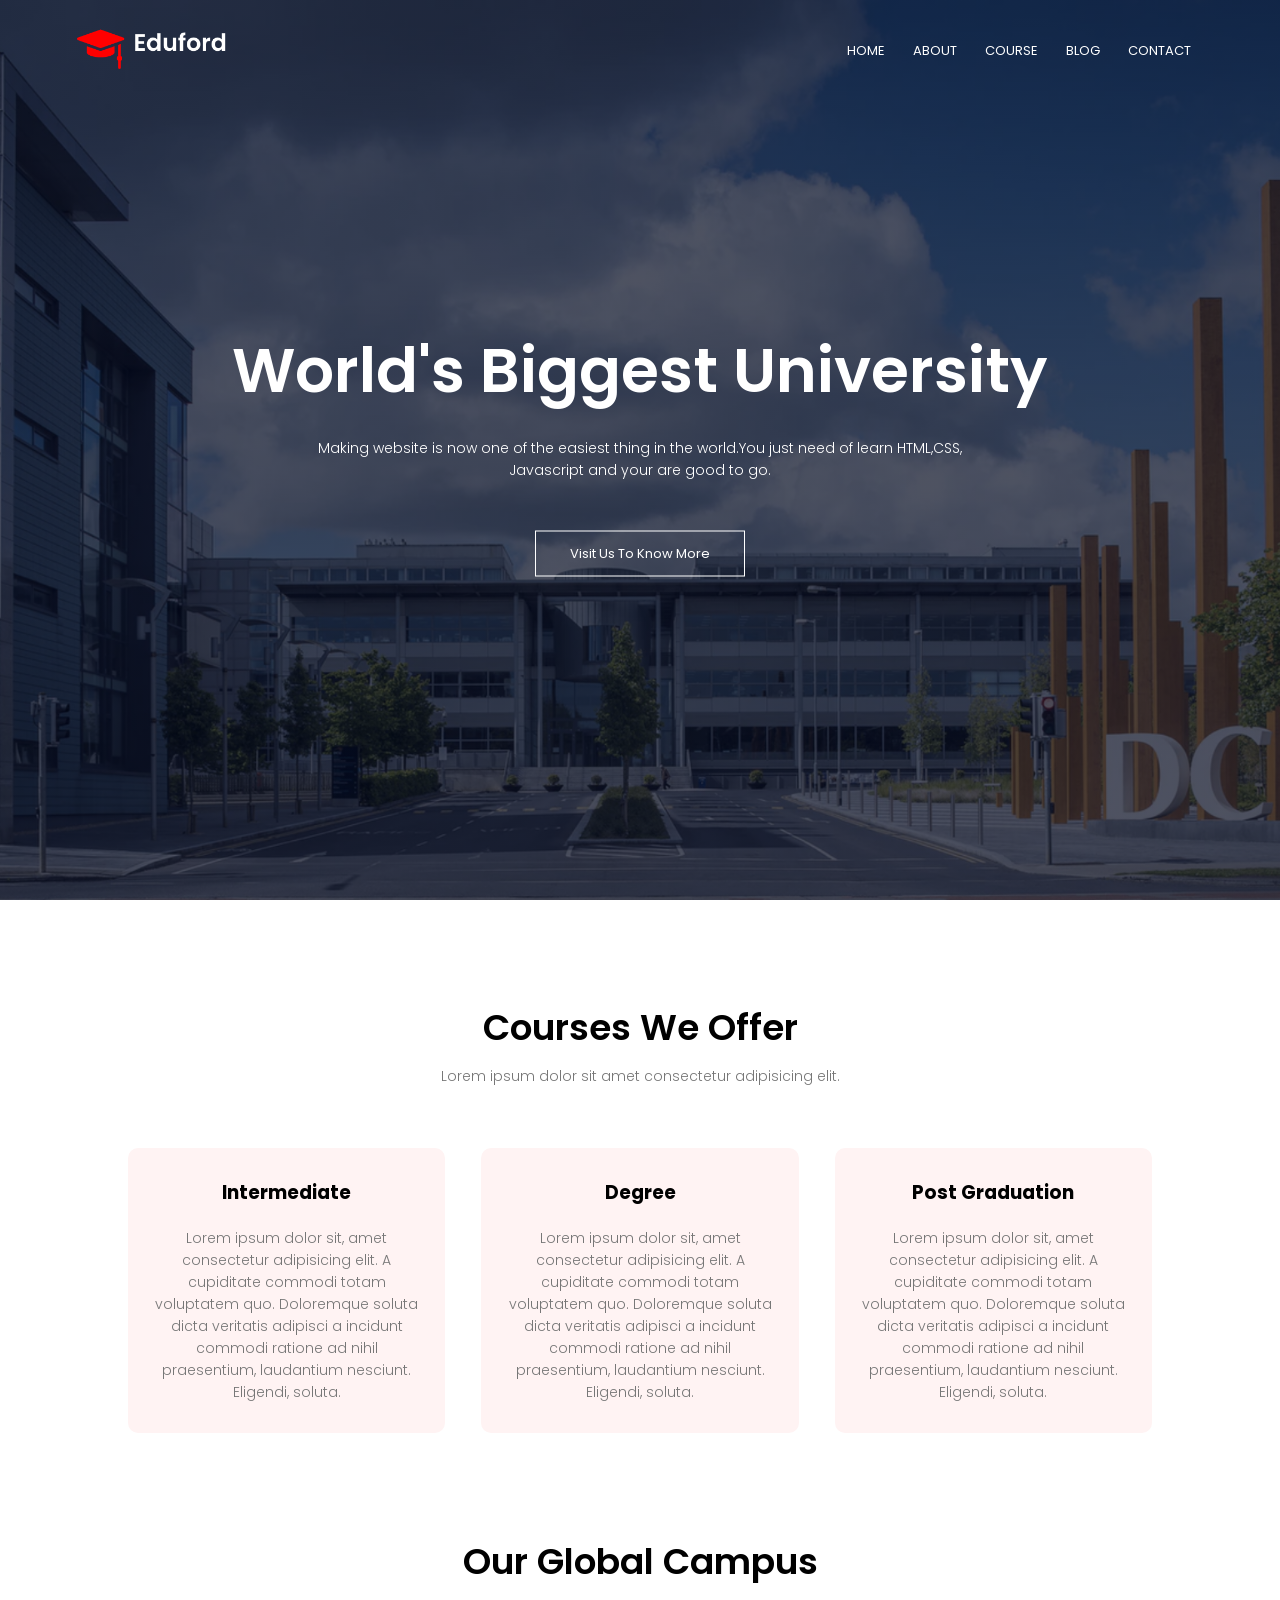
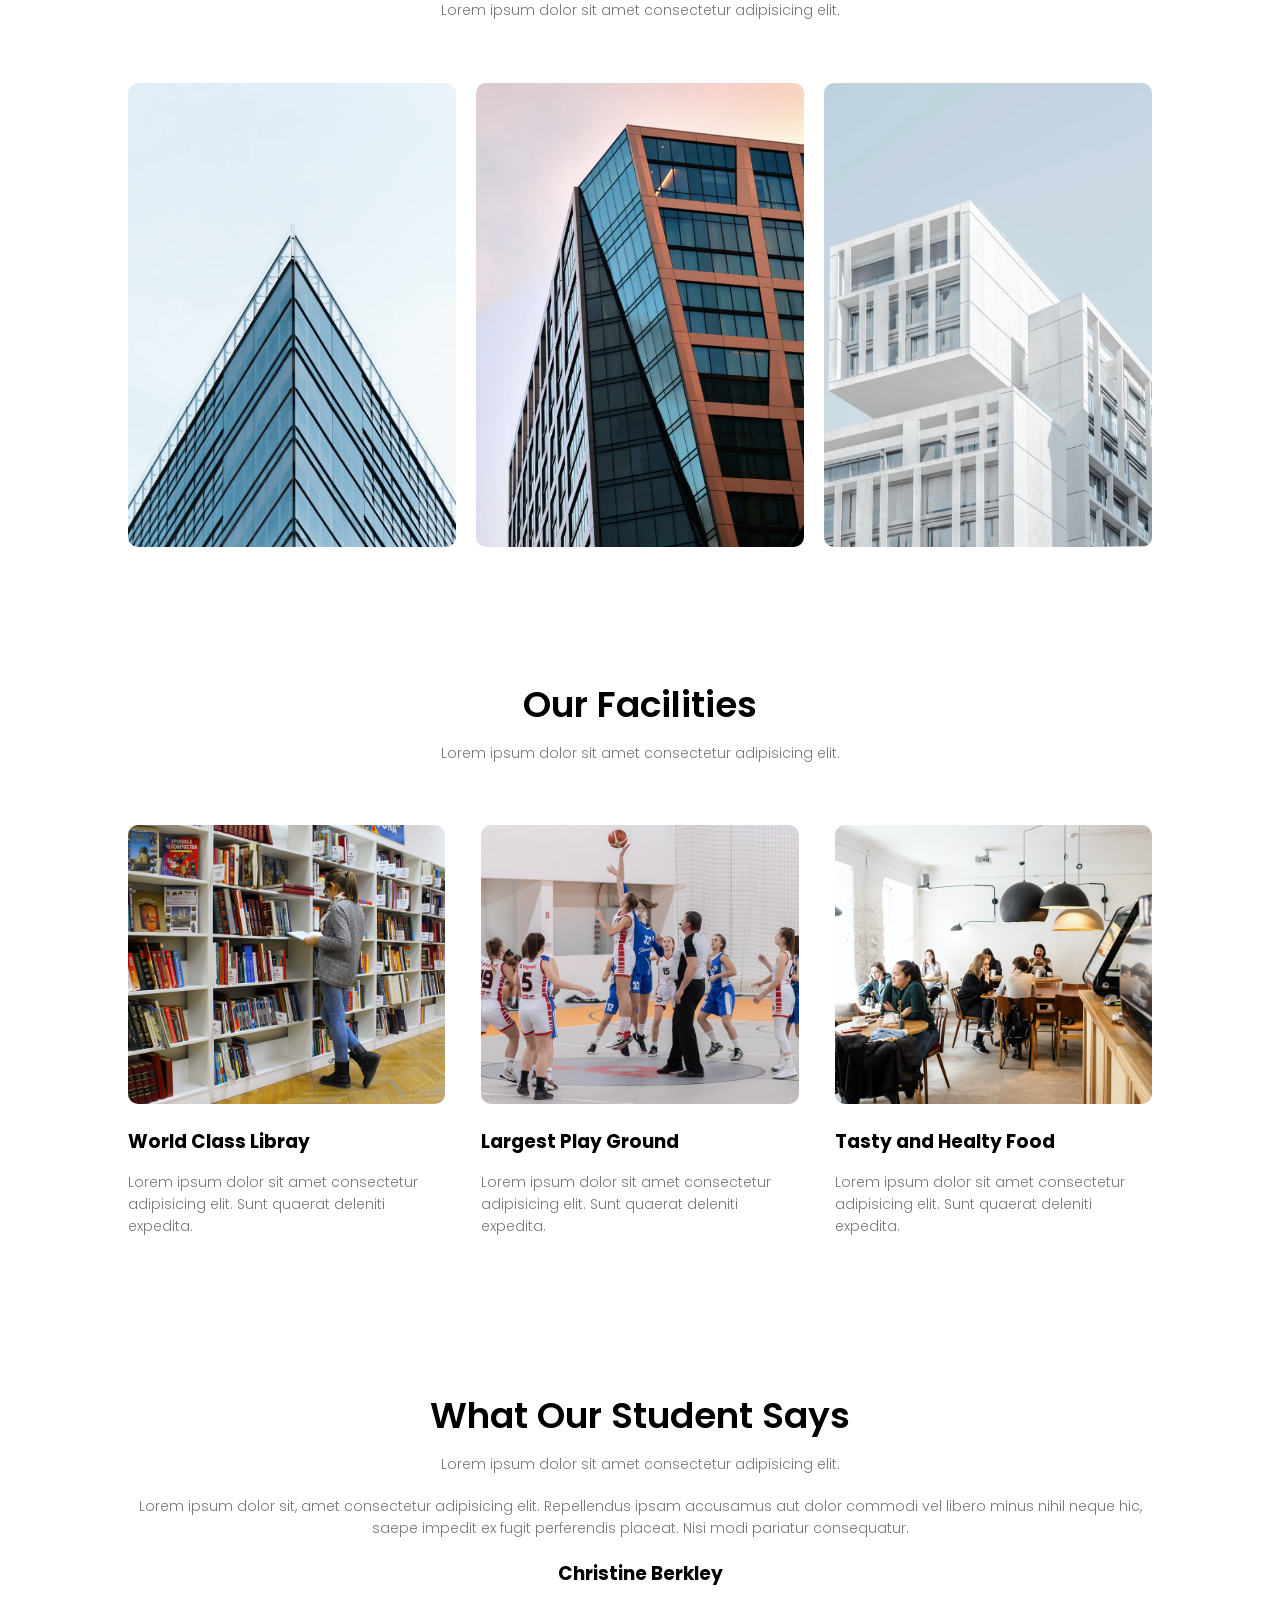
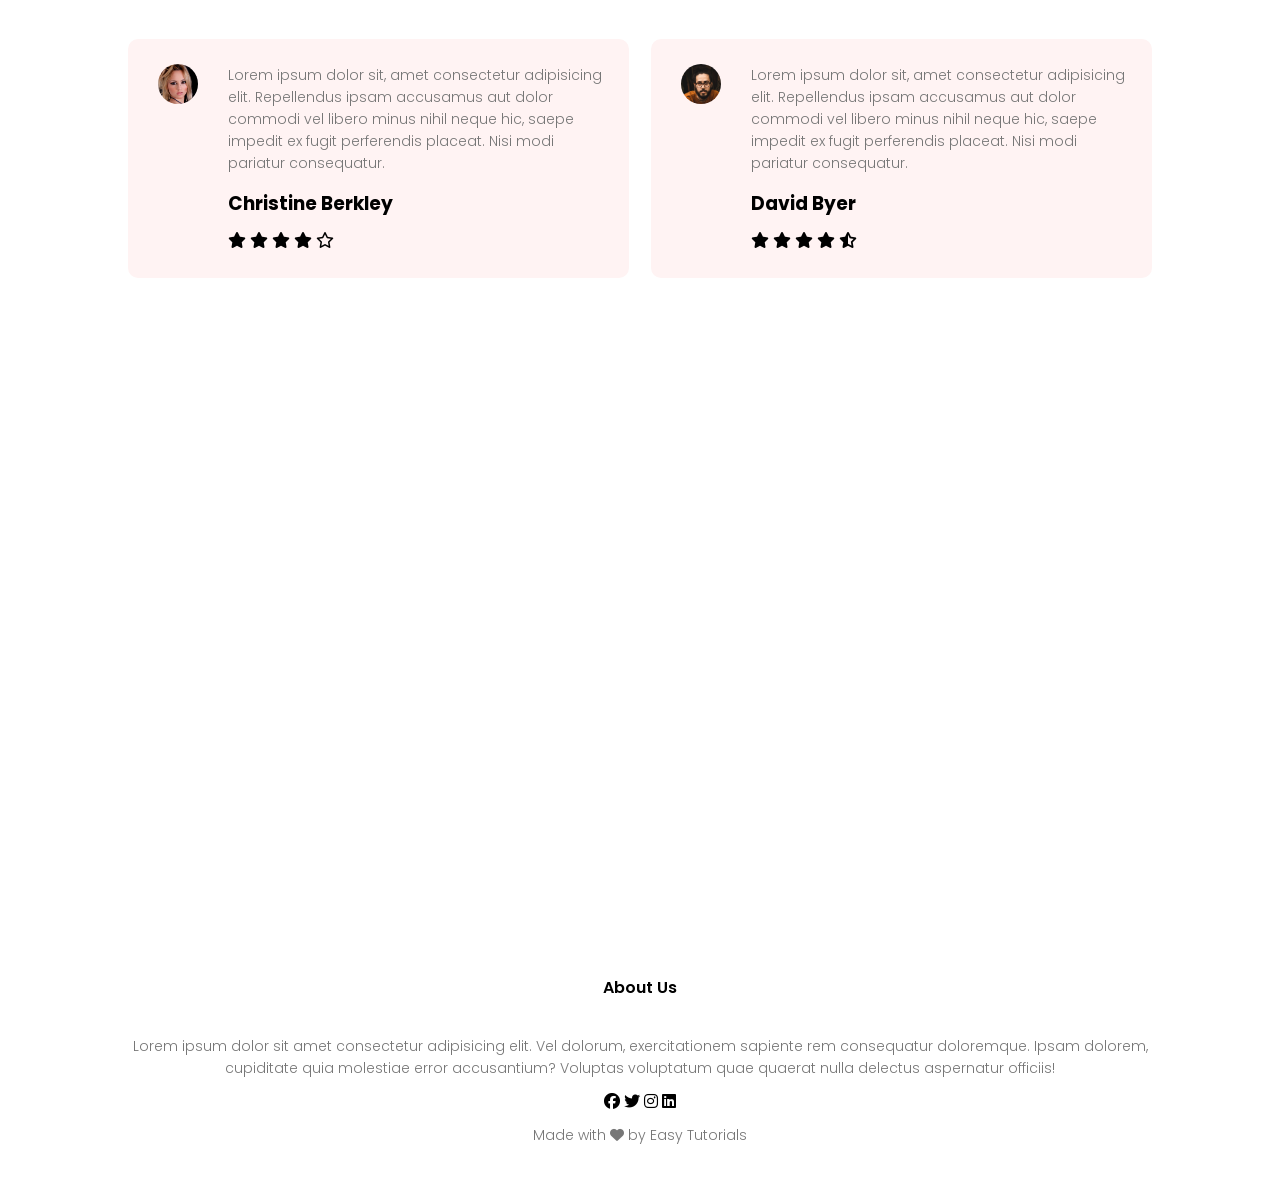
<file: index.html>
<!DOCTYPE html>
<html lang="en">
<head>
    <meta charset="UTF-8">
    <meta name="viewport" content="width=device-width, initial-scale=1.0">
    <title>University Website Designing</title>
    <link rel="stylesheet" href="style.css">
    <link rel="preconnect" href="https://fonts.googleapis.com">
<link rel="preconnect" href="https://fonts.gstatic.com" crossorigin>
<link href="https://fonts.googleapis.com/css2?family=Poppins:ital,wght@0,100;0,200;0,300;0,400;0,500;0,600;0,700&display=swap" rel="stylesheet">
<link rel="stylesheet" href="https://cdnjs.cloudflare.com/ajax/libs/font-awesome/6.5.0/css/all.min.css">
</head>
<body>
    <section class="header">
        <nav>
            <a href="index.html"><img src="images/logo.png"></a>
            <div class="nav-links" id="navLinks">
                <i class="fa fa-times" onclick="hideMenu()"></i>
                <ul>
                    <li><a href="">HOME</a></li>
                    <li><a href="">ABOUT</a></li>
                    <li><a href="">COURSE</a></li>
                    <li><a href="">BLOG</a></li>
                    <li><a href="">CONTACT</a></li>
                </ul>
            </div>
            <i class="fa fa-bars" onclick="showMenu()"></i>
        </nav>
    <div class="text-box">
    <h1>World's Biggest University</h1>
    <p>Making website is now one of the easiest thing in the world.You just need of learn HTML,CSS,<br>Javascript and your are good to go.</p>
    <a href="" class="hero-btn">Visit Us To Know More</a>
    </div>

    </section>

    <!-- course --> 

    <section class="course">
        <h1>Courses We Offer</h1>
        <p>Lorem ipsum dolor sit amet consectetur adipisicing elit.</p>

        <div class="row">
            <div class="course-col">
                <h3>Intermediate</h3>
                <p>Lorem ipsum dolor sit, amet consectetur adipisicing elit. A cupiditate commodi totam voluptatem quo. Doloremque soluta dicta veritatis adipisci a incidunt commodi ratione ad nihil praesentium, laudantium nesciunt. Eligendi, soluta.</p>
            </div>
            <div class="course-col">
                <h3>Degree</h3>
                <p>Lorem ipsum dolor sit, amet consectetur adipisicing elit. A cupiditate commodi totam voluptatem quo. Doloremque soluta dicta veritatis adipisci a incidunt commodi ratione ad nihil praesentium, laudantium nesciunt. Eligendi, soluta.</p>
        </div>

        <div class="course-col">
                <h3>Post Graduation</h3>
                <p>Lorem ipsum dolor sit, amet consectetur adipisicing elit. A cupiditate commodi totam voluptatem quo. Doloremque soluta dicta veritatis adipisci a incidunt commodi ratione ad nihil praesentium, laudantium nesciunt. Eligendi, soluta.</p>
        
    </section>
    <!-- campus -->
    <section class="campus">
        <h1>Our Global Campus</h1> 
        <p>Lorem ipsum dolor sit amet consectetur adipisicing elit.</p>
        <div class="row">
            <div class="campus-col">
                <img src="images/london.png" >
                <div class="layer">
                    <h3>LONDON</h3>
                </div>
            </div>
            <div class="campus-col">
                <img src="images/newyork.png" >
                <div class="layer">
                    <h3>NEW YORK</h3>
                </div>
        </div>
         <div class="campus-col">
                <img src="images/washington.png" >
                <div class="layer">
                    <h3>WASHINGTON</h3>
                </div>

    </section>

    <!--Facilities  -->
    <section class="facilities">
        <h1>Our Facilities</h1>
        <p>Lorem ipsum dolor sit amet consectetur adipisicing elit.</p>

        <div class="row">
            <div class="factilities-col">
                <img src="images/library.png">
                <h3>World Class Libray</h3>
                <p>Lorem ipsum dolor sit amet consectetur adipisicing elit. Sunt quaerat deleniti expedita.</p>
            </div>
            <div class="factilities-col">
                <img src="images/basketball.png">
                <h3>Largest Play Ground</h3>
                <p>Lorem ipsum dolor sit amet consectetur adipisicing elit. Sunt quaerat deleniti expedita.</p>
            </div>
            <div class="factilities-col">
                <img src="images/cafeteria.png">
                <h3>Tasty and Healty Food</h3>
                <p>Lorem ipsum dolor sit amet consectetur adipisicing elit. Sunt quaerat deleniti expedita.</p>
            </div>
        </div>

    </section>

    <!-- testimonials -->
     <section class="testimonials">
        <h1>What Our Student Says</h1>
        <p>Lorem ipsum dolor sit amet consectetur adipisicing elit.</p>
        <div>
            <p>Lorem ipsum dolor sit, amet consectetur adipisicing elit. Repellendus ipsam accusamus aut dolor commodi vel libero minus nihil neque hic, saepe impedit ex fugit perferendis placeat. Nisi modi pariatur consequatur.</p>
            <h3>Christine Berkley</h3>
        </div>
        <div class="row">
            <div class="testimonials-col">
                <img src="images/user1.jpg">
                 <div>
                    <p>Lorem ipsum dolor sit, amet consectetur adipisicing elit. Repellendus ipsam accusamus aut dolor commodi vel libero minus nihil neque hic, saepe impedit ex fugit perferendis placeat. Nisi modi pariatur consequatur.</p>
                    <h3>Christine Berkley</h3>
                    <i class="fa fa-star"></i>
                    <i class="fa fa-star"></i>
                    <i class="fa fa-star"></i>
                    <i class="fa fa-star"></i>
                    <i class="fa-regular fa-star"></i>
                </div>
            </div>
            <div class="testimonials-col">
                <img src="images/user2.jpg">
                 <div>
                    <p>Lorem ipsum dolor sit, amet consectetur adipisicing elit. Repellendus ipsam accusamus aut dolor commodi vel libero minus nihil neque hic, saepe impedit ex fugit perferendis placeat. Nisi modi pariatur consequatur.</p>
                    <h3>David Byer</h3>
                    <i class="fa fa-star"></i>
                    <i class="fa fa-star"></i>
                    <i class="fa fa-star"></i>
                    <i class="fa fa-star"></i>
                   <i class="fa-solid fa-star-half-stroke"></i>

                </div>
            </div>
        </div>
     </section>

     <!-- Call To Action -->
      <section class="cta">
        <h1>Enroll For Our Various Online Courses<br> Anywhere From The World</h1>
        <a href="" class="hero-btn">CONTACT US</a>
      </section>

      <!-- Footer -->
       <section class="footer">
        <h4>About Us</h4>
        <p>Lorem ipsum dolor sit amet consectetur adipisicing elit. Vel dolorum, exercitationem sapiente rem consequatur doloremque. Ipsam dolorem,<br> cupiditate quia molestiae error accusantium? Voluptas voluptatum quae quaerat nulla delectus aspernatur officiis!</p>
        <div class="icons">
             <i class="fa-brands fa-facebook"></i>
             <i class="fa-brands fa-twitter"></i>
             <i class="fa-brands fa-instagram"></i>
             <i class="fa-brands fa-linkedin"></i>
             
        </div>
        <p>Made with <i class="fa-solid fa-heart"></i> by Easy Tutorials

        </p>
       </section>
<!-- javascript for toggle menu -->
    <script>
        var navLinks=document.getElementById("navLinks");

        function showMenu(){
             navLinks.style.right="0";

        }
        function hideMenu(){
            navLinks.style.right="-200px";
         }
    </script>
    
</body>
</html>
</file>
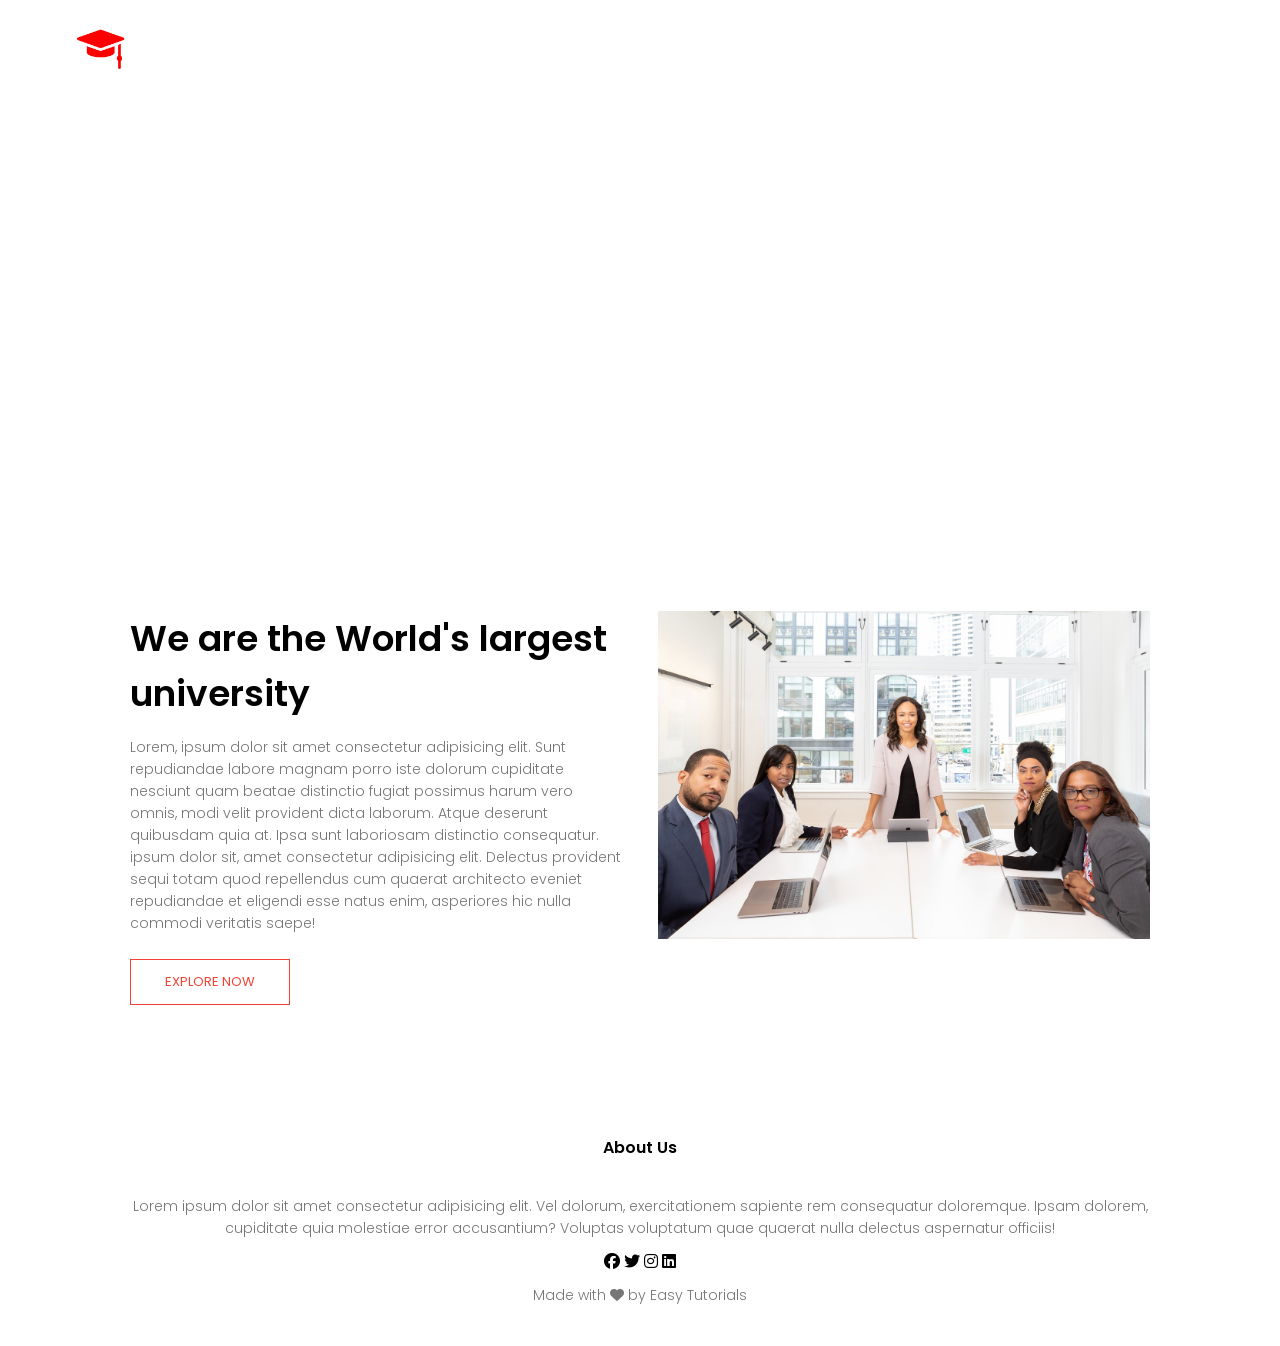
<file: about.html>
<!DOCTYPE html>
<html lang="en">
<head>
    <meta charset="UTF-8">
    <meta name="viewport" content="width=device-width, initial-scale=1.0">
    <title>University Website Designing</title>
    <link rel="stylesheet" href="style.css">
    <link rel="preconnect" href="https://fonts.googleapis.com">
<link rel="preconnect" href="https://fonts.gstatic.com" crossorigin>
<link href="https://fonts.googleapis.com/css2?family=Poppins:ital,wght@0,100;0,200;0,300;0,400;0,500;0,600;0,700&display=swap" rel="stylesheet">
<link rel="stylesheet" href="https://cdnjs.cloudflare.com/ajax/libs/font-awesome/6.5.0/css/all.min.css">
</head>
<body>
    <section class="sub-header">
        <nav>
            <a href="index.html"><img src="images/logo.png"></a>
            <div class="nav-links" id="navLinks">
                <i class="fa fa-times" onclick="hideMenu()"></i>
                <ul>
                    <li><a href="index.html">HOME</a></li>
                    <li><a href="about.html">ABOUT</a></li>
                    <li><a href="course.html">COURSE</a></li>
                    <li><a href="blog.html">BLOG</a></li>
                    <li><a href="contact.html">CONTACT</a></li>
                </ul>
            </div>
            <i class="fa fa-bars" onclick="showMenu()"></i>
        </nav>
        <h1>About Us</h1>
</section>
<!-- about us content -->
<section class="about-us">
    <div class="row">
    <div class="about-col">
        <h1>We are the World's largest university</h1>
        <p>Lorem, ipsum dolor sit amet consectetur adipisicing elit. Sunt repudiandae labore magnam porro iste dolorum cupiditate nesciunt quam beatae distinctio fugiat possimus harum vero omnis, modi velit provident dicta laborum. Atque deserunt quibusdam quia at. Ipsa sunt laboriosam distinctio consequatur. ipsum dolor sit, amet consectetur adipisicing elit. Delectus provident sequi totam quod repellendus cum quaerat architecto eveniet repudiandae et eligendi esse natus enim, asperiores hic nulla commodi veritatis saepe!
        </p>
         <a href="" class="hero-btn red-btn">EXPLORE NOW</a>
    </div>
    <div class="about-col">
        <img src="images/about.jpg">

    </div>
    </div>
</section>


      <!-- Footer -->
       <section class="footer">
        <h4>About Us</h4>
        <p>Lorem ipsum dolor sit amet consectetur adipisicing elit. Vel dolorum, exercitationem sapiente rem consequatur doloremque. Ipsam dolorem,<br> cupiditate quia molestiae error accusantium? Voluptas voluptatum quae quaerat nulla delectus aspernatur officiis!</p>
        <div class="icons">
             <i class="fa-brands fa-facebook"></i>
             <i class="fa-brands fa-twitter"></i>
             <i class="fa-brands fa-instagram"></i>
             <i class="fa-brands fa-linkedin"></i>
             
        </div>
        <p>Made with <i class="fa-solid fa-heart"></i> by Easy Tutorials

        </p>
       </section>
<!-- javascript for toggle menu -->
     <script> 
        var navLinks=document.getElementById("navLinks");

        function showMenu(){
             navLinks.style.right="0";

        }
        function hideMenu(){
            navLinks.style.right="-200px";
         }
    </script>
    
</body>
</html>
</file>
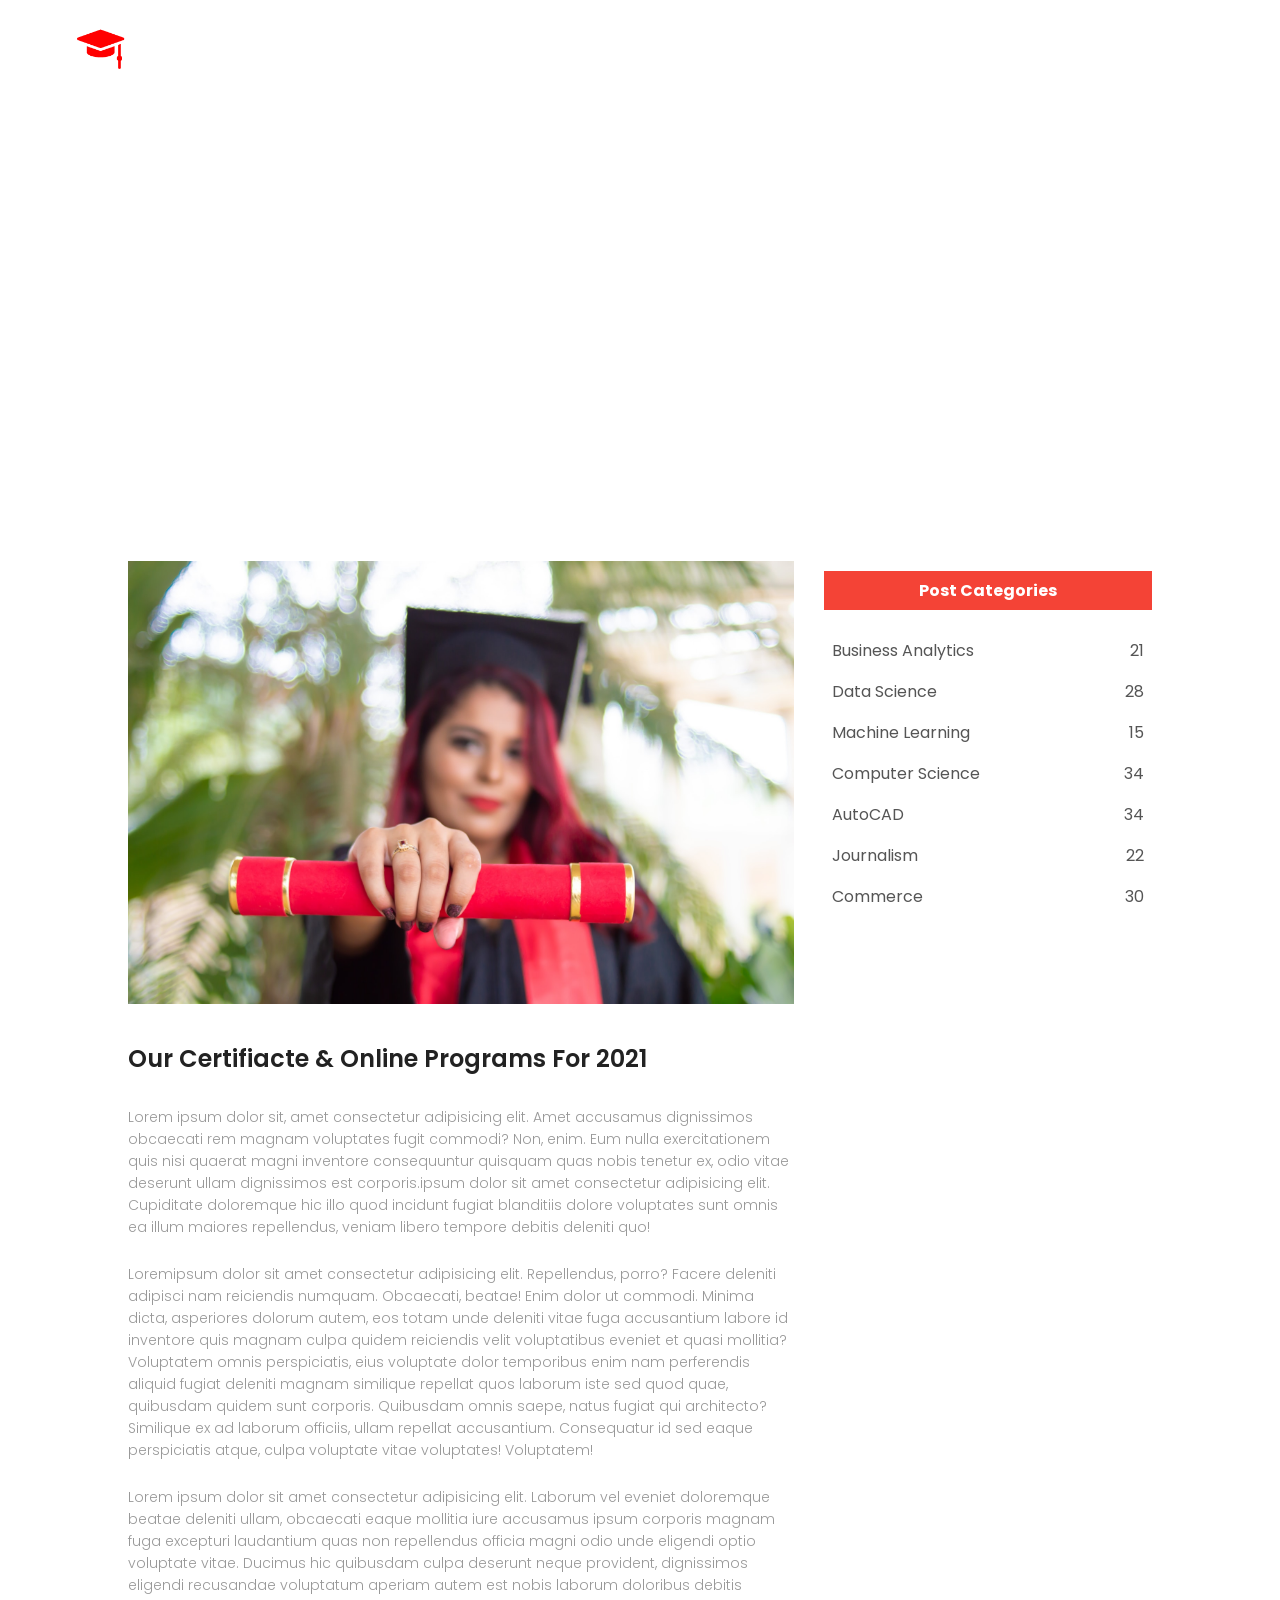
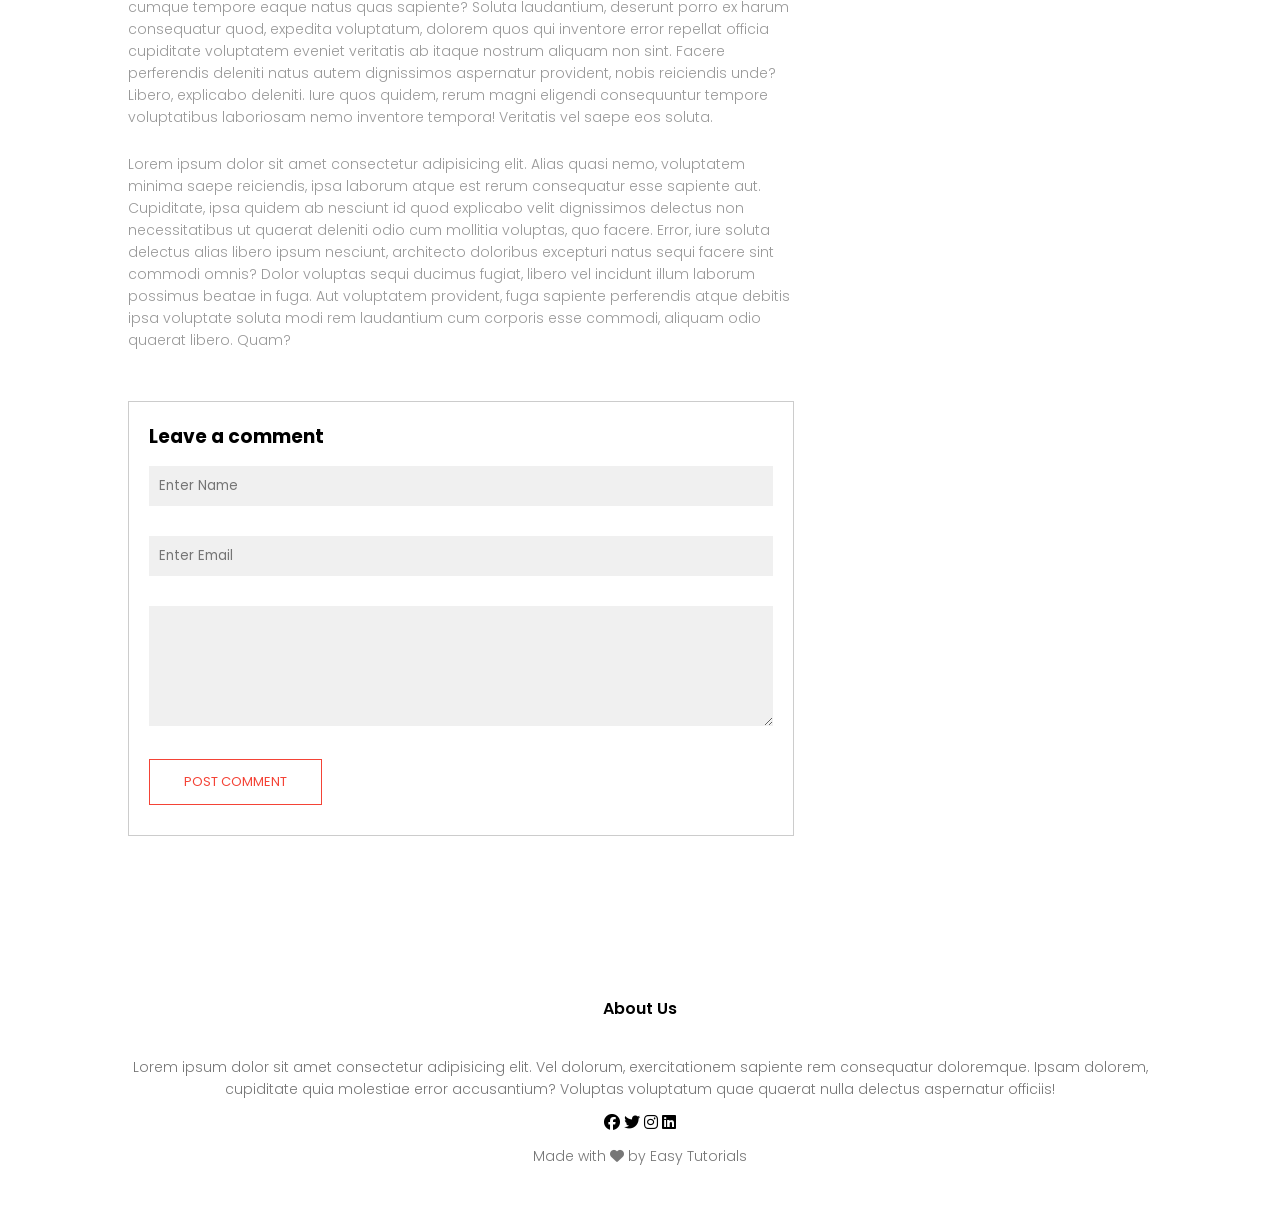
<file: blog.html>
<!DOCTYPE html>
<html lang="en">
<head>
    <meta charset="UTF-8">
    <meta name="viewport" content="width=device-width, initial-scale=1.0">
    <title>University Website Designing</title>
    <link rel="stylesheet" href="style.css">
    <link rel="preconnect" href="https://fonts.googleapis.com">
<link rel="preconnect" href="https://fonts.gstatic.com" crossorigin>
<link href="https://fonts.googleapis.com/css2?family=Poppins:ital,wght@0,100;0,200;0,300;0,400;0,500;0,600;0,700&display=swap" rel="stylesheet">
<link rel="stylesheet" href="https://cdnjs.cloudflare.com/ajax/libs/font-awesome/6.5.0/css/all.min.css">
</head>
<body>
    <section class="sub-header">
        <nav>
            <a href="index.html"><img src="images/logo.png"></a>
            <div class="nav-links" id="navLinks">
                <i class="fa fa-times" onclick="hideMenu()"></i>
                <ul>
                    <li><a href="index.html">HOME</a></li>
                    <li><a href="about.html">ABOUT</a></li>
                    <li><a href="course.html">COURSE</a></li>
                    <li><a href="blog.html">BLOG</a></li>
                    <li><a href="contact.html">CONTACT</a></li>
                </ul>
            </div>
            <i class="fa fa-bars" onclick="showMenu()"></i>
        </nav>
        <h1>Our Certificate & Online Programs For 2021</h1>
</section>

<!-- blog page content -->
 <section class="blog-content">
    <div class="row">
        <div class="blog-left">
            <img src="images/certificate.jpg">
            <h2>Our Certifiacte & Online Programs For 2021</h2>
            <p>Lorem ipsum dolor sit, amet consectetur adipisicing elit. Amet accusamus dignissimos obcaecati rem magnam voluptates fugit commodi? Non, enim. Eum nulla exercitationem quis nisi quaerat magni inventore consequuntur quisquam quas nobis tenetur ex, odio vitae deserunt ullam dignissimos est corporis.ipsum dolor sit amet consectetur adipisicing elit. Cupiditate doloremque hic illo quod incidunt fugiat blanditiis dolore voluptates sunt omnis ea illum maiores repellendus, veniam libero tempore debitis deleniti quo!</p>
            <br>
            <p>Loremipsum dolor sit amet consectetur adipisicing elit. Repellendus, porro? Facere deleniti adipisci nam reiciendis numquam. Obcaecati, beatae! Enim dolor ut commodi. Minima dicta, asperiores dolorum autem, eos totam unde deleniti vitae fuga accusantium labore id inventore quis magnam culpa quidem reiciendis velit voluptatibus eveniet et quasi mollitia? Voluptatem omnis perspiciatis, eius voluptate dolor temporibus enim nam perferendis aliquid fugiat deleniti magnam similique repellat quos laborum iste sed quod quae, quibusdam quidem sunt corporis. Quibusdam omnis saepe, natus fugiat qui architecto? Similique ex ad laborum officiis, ullam repellat accusantium. Consequatur id sed eaque perspiciatis atque, culpa voluptate vitae voluptates! Voluptatem!</p>
            <br>
            <p>Lorem ipsum dolor sit amet consectetur adipisicing elit. Laborum vel eveniet doloremque beatae deleniti ullam, obcaecati eaque mollitia iure accusamus ipsum corporis magnam fuga excepturi laudantium quas non repellendus officia magni odio unde eligendi optio voluptate vitae. Ducimus hic quibusdam culpa deserunt neque provident, dignissimos eligendi recusandae voluptatum aperiam autem est nobis laborum doloribus debitis cumque tempore eaque natus quas sapiente? Soluta laudantium, deserunt porro ex harum consequatur quod, expedita voluptatum, dolorem quos qui inventore error repellat officia cupiditate voluptatem eveniet veritatis ab itaque nostrum aliquam non sint. Facere perferendis deleniti natus autem dignissimos aspernatur provident, nobis reiciendis unde? Libero, explicabo deleniti. Iure quos quidem, rerum magni eligendi consequuntur tempore voluptatibus laboriosam nemo inventore tempora! Veritatis vel saepe eos soluta.</p>
            <br>
            <p>Lorem ipsum dolor sit amet consectetur adipisicing elit. Alias quasi nemo, voluptatem minima saepe reiciendis, ipsa laborum atque est rerum consequatur esse sapiente aut. Cupiditate, ipsa quidem ab nesciunt id quod explicabo velit dignissimos delectus non necessitatibus ut quaerat deleniti odio cum mollitia voluptas, quo facere. Error, iure soluta delectus alias libero ipsum nesciunt, architecto doloribus excepturi natus sequi facere sint commodi omnis? Dolor voluptas sequi ducimus fugiat, libero vel incidunt illum laborum possimus beatae in fuga. Aut voluptatem provident, fuga sapiente perferendis atque debitis ipsa voluptate soluta modi rem laudantium cum corporis esse commodi, aliquam odio quaerat libero. Quam?</p>

            <div class="comment-box">
                <h3>Leave a comment
                    <form class="comment-form">
                        <input type="text" placeholder="Enter Name">
                        <input type="email" placeholder="Enter Email">
                        <textarea rows="5" placeholder="Your comment">
                        </textarea>
                        <button type="submit" class="hero-btn red-btn">POST COMMENT</button>
                    </form>
                </h3>
            </div>
        </div>  
        <div class="blog-right">
            <h3>Post Categories</h3>
            <div>
                <span>Business Analytics</span>
                <span>21</span>
            </div>
            <div>
                <span>Data Science</span>
                <span>28</span>
            </div>
            <div>
                <span>Machine Learning</span>
                <span>15</span>
            </div>
            <div>
                <span>Computer Science</span>
                <span>34</span>
            </div>
            <div>
                <span>AutoCAD</span>
                <span>34</span>
            </div>
            <div>
                <span>Journalism</span>
                <span>22</span>
            </div>
            <div>
                <span>Commerce</span>
                <span>30</span>
            </div>
        </div> 

        
    </div>

</section>
      <!-- Footer -->
       <section class="footer">
        <h4>About Us</h4>
        <p>Lorem ipsum dolor sit amet consectetur adipisicing elit. Vel dolorum, exercitationem sapiente rem consequatur doloremque. Ipsam dolorem,<br> cupiditate quia molestiae error accusantium? Voluptas voluptatum quae quaerat nulla delectus aspernatur officiis!</p>
        <div class="icons">
             <i class="fa-brands fa-facebook"></i>
             <i class="fa-brands fa-twitter"></i>
             <i class="fa-brands fa-instagram"></i>
             <i class="fa-brands fa-linkedin"></i>
             
        </div>
        <p>Made with <i class="fa-solid fa-heart"></i> by Easy Tutorials

        </p>
       </section>
<!-- javascript for toggle menu -->
     <script> 
        var navLinks=document.getElementById("navLinks");

        function showMenu(){
             navLinks.style.right="0";

        }
        function hideMenu(){
            navLinks.style.right="-200px";
         }
    </script>
    
</body>
</html>
</file>
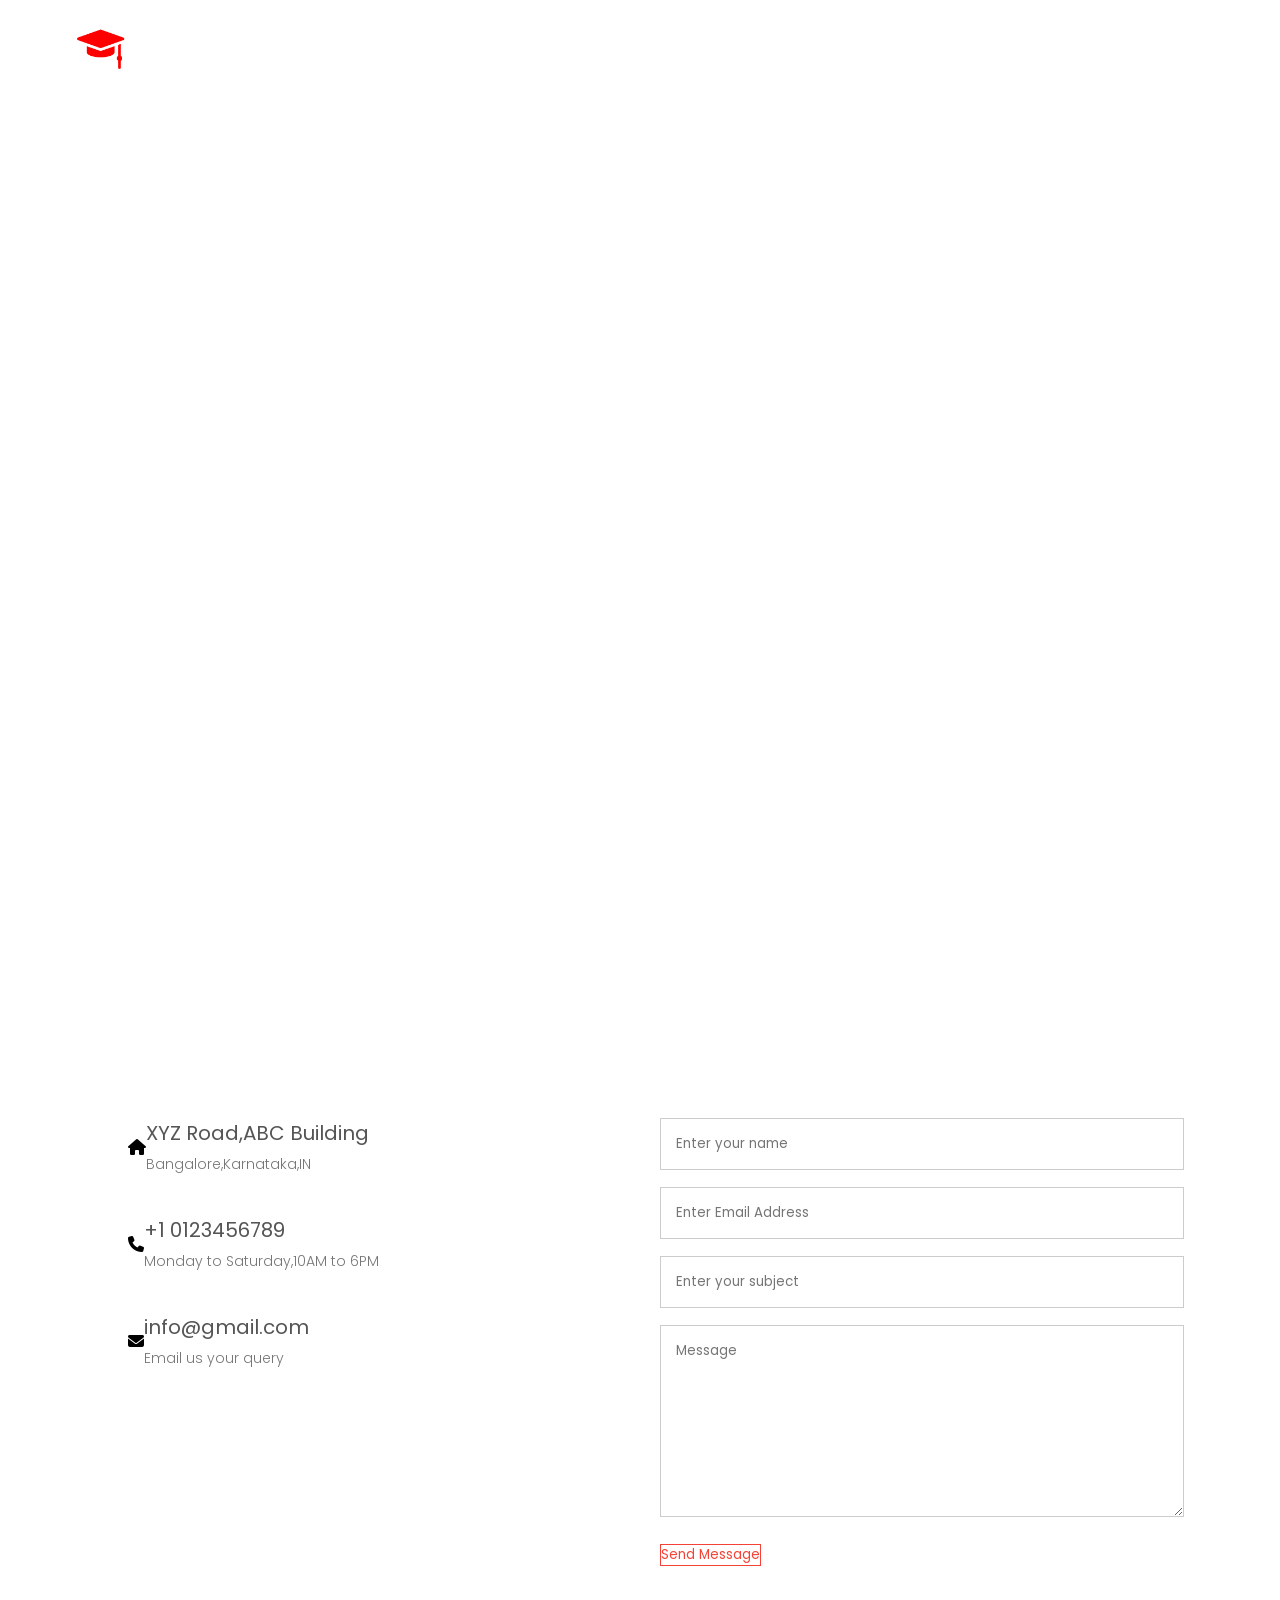
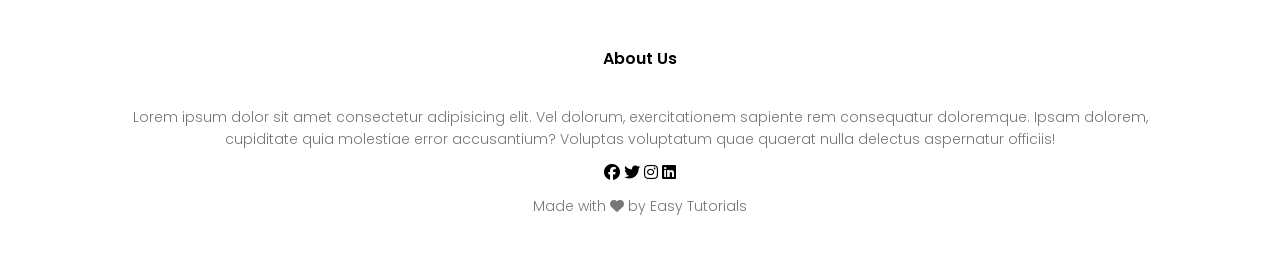
<file: contact.html>
<!DOCTYPE html>
<html lang="en">
<head>
    <meta charset="UTF-8">
    <meta name="viewport" content="width=device-width, initial-scale=1.0">
    <title>University Website Designing</title>
    <link rel="stylesheet" href="style.css">
    <link rel="preconnect" href="https://fonts.googleapis.com">
<link rel="preconnect" href="https://fonts.gstatic.com" crossorigin>
<link href="https://fonts.googleapis.com/css2?family=Poppins:ital,wght@0,100;0,200;0,300;0,400;0,500;0,600;0,700&display=swap" rel="stylesheet">
<link rel="stylesheet" href="https://cdnjs.cloudflare.com/ajax/libs/font-awesome/6.5.0/css/all.min.css">
</head>
<body>
    <section class="sub-header">
        <nav>
            <a href="index.html"><img src="images/logo.png"></a>
            <div class="nav-links" id="navLinks">
                <i class="fa fa-times" onclick="hideMenu()"></i>
                <ul>
                    <li><a href="index.html">HOME</a></li>
                    <li><a href="about.html">ABOUT</a></li>
                    <li><a href="course.html">COURSE</a></li>
                    <li><a href="blog.html">BLOG</a></li>
                    <li><a href="contact.html">CONTACT</a></li>
                </ul>
            </div>
            <i class="fa fa-bars" onclick="showMenu()"></i>
        </nav>
        <h1>Contact Us</h1>
</section>
<!-- contact us -->
 <section class="location">
    <iframe src="https://www.google.com/maps/embed?pb=!1m18!1m12!1m3!1d3502.514005664731!2d77.34377582495611!3d28.61435308490703!2m3!1f0!2f0!3f0!3m2!1i1024!2i768!4f13.1!3m3!1m2!1s0x390ce53d0c41df83%3A0x5eca666f5980805!2sVandana%20Vihar%2C%20Shital%20Vihar%2C%20Khora%20Colony%2C%20Sector%2062%2C%20Noida%2C%20Uttar%20Pradesh%20201020!5e0!3m2!1sen!2sin!4v1767277529613!5m2!1sen!2sin" width="600" height="450" style="border:0;" allowfullscreen="" loading="lazy" referrerpolicy="no-referrer-when-downgrade"></iframe>

 </section>
 <section class="contact-us">
    <div class="row">
        <div class="contact-col">
            <div>
                <i class="fa-solid fa-home"></i>
                <span>
                    <h5>XYZ Road,ABC Building</h5>
                    <p>Bangalore,Karnataka,IN</p>
                </span>
            </div>
             <div>
               
                <i class="fas fa-phone"></i>
                <span>
                    <h5>+1 0123456789</h5>
                    <p>Monday to Saturday,10AM to 6PM</p>
                </span>
            </div>
             <div>
                <i class="fa-solid fa-envelope"></i>

                <span>
                    <h5>info@gmail.com</h5>
                    <p>Email us your query</p>
                </span>
            </div>
        </div>
        <div class="contact-col">
            <form action="">
                <input type="text" placeholder="Enter your name" required>
                <input type="email" placeholder="Enter Email Address" required>
                <input type="text" placeholder="Enter your subject" required>
                <textarea rows="8" placeholder="Message" required></textarea>
                <button type="submit" class="hero-btrn red-btn">Send Message
                </button>
            </form>










        </div>
    </div>
 </section>


      <!-- Footer -->
       <section class="footer">
        <h4>About Us</h4>
        <p>Lorem ipsum dolor sit amet consectetur adipisicing elit. Vel dolorum, exercitationem sapiente rem consequatur doloremque. Ipsam dolorem,<br> cupiditate quia molestiae error accusantium? Voluptas voluptatum quae quaerat nulla delectus aspernatur officiis!</p>
        <div class="icons">
             <i class="fa-brands fa-facebook"></i>
             <i class="fa-brands fa-twitter"></i>
             <i class="fa-brands fa-instagram"></i>
             <i class="fa-brands fa-linkedin"></i>
             
        </div>
        <p>Made with <i class="fa-solid fa-heart"></i> by Easy Tutorials

        </p>
       </section>
<!-- javascript for toggle menu -->
     <script> 
        var navLinks=document.getElementById("navLinks");

        function showMenu(){
             navLinks.style.right="0";

        }
        function hideMenu(){
            navLinks.style.right="-200px";
         }
    </script>
    
</body>
</html>
</file>
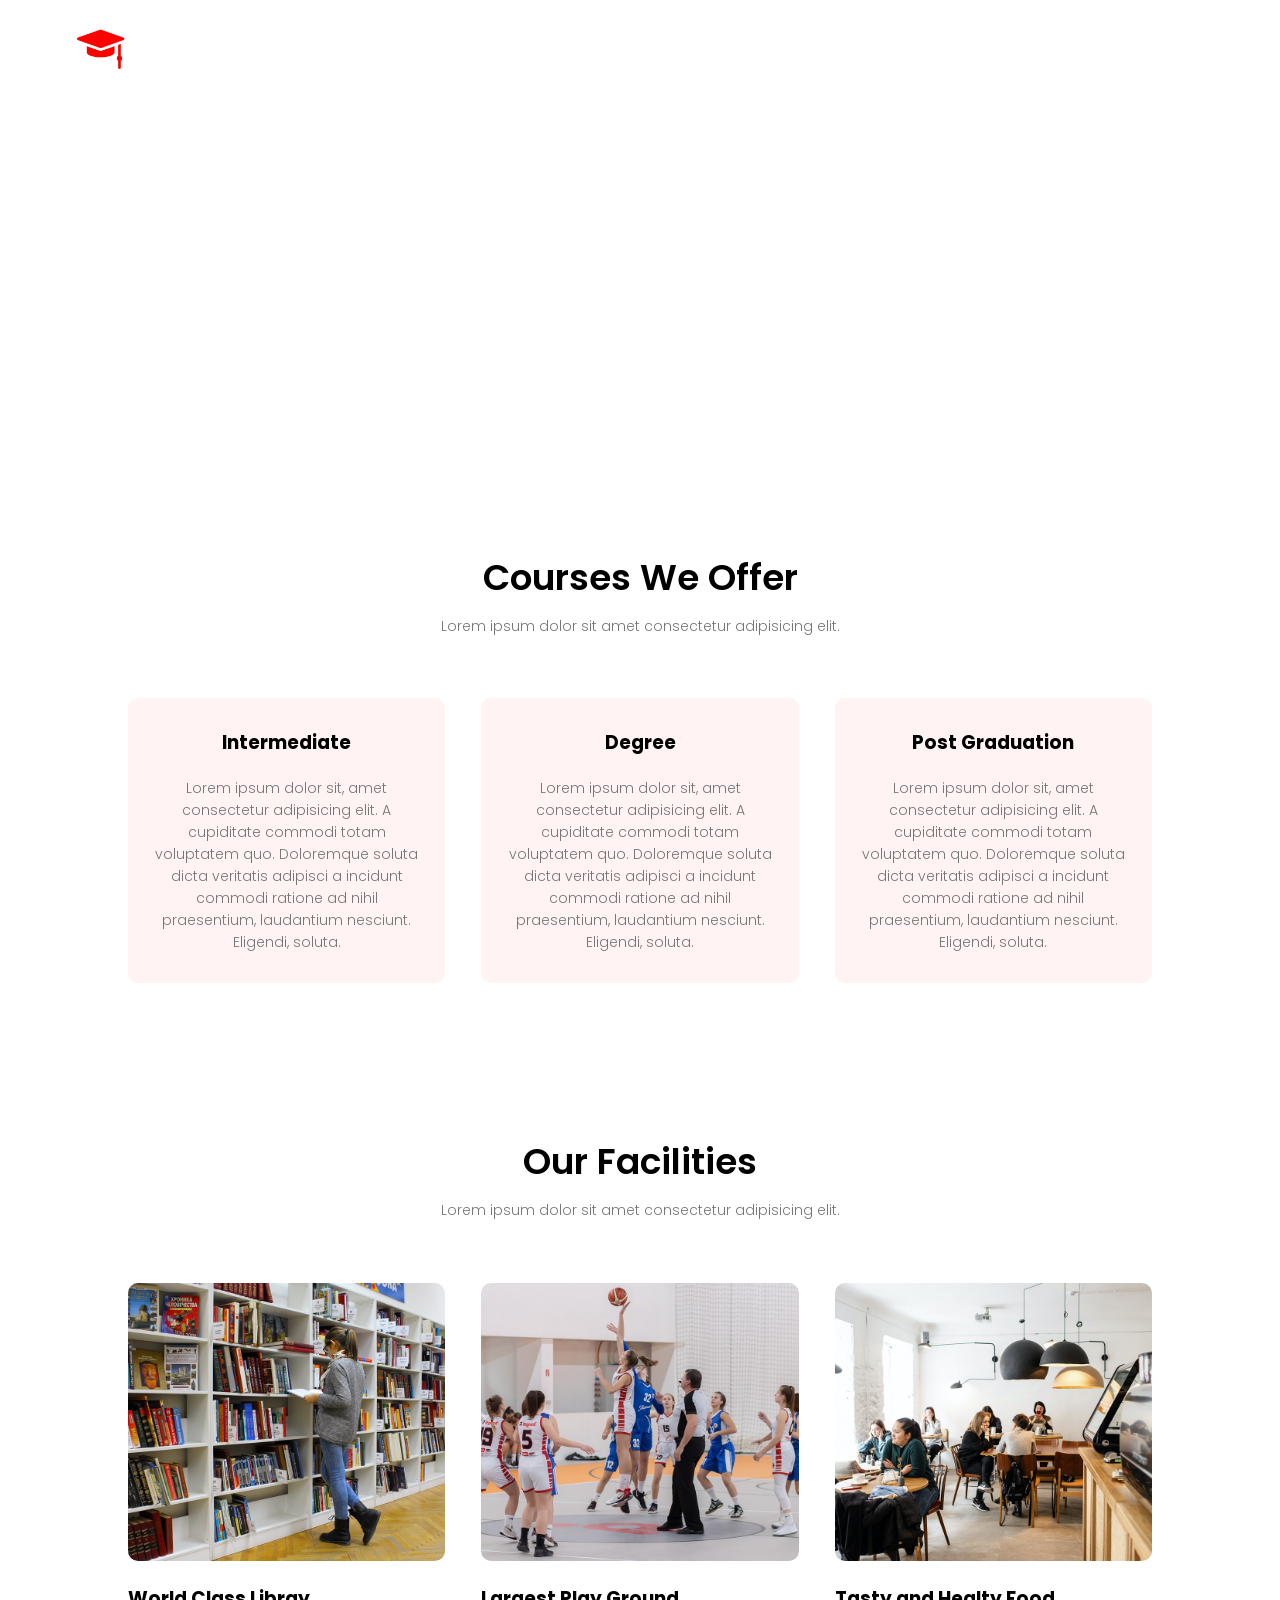
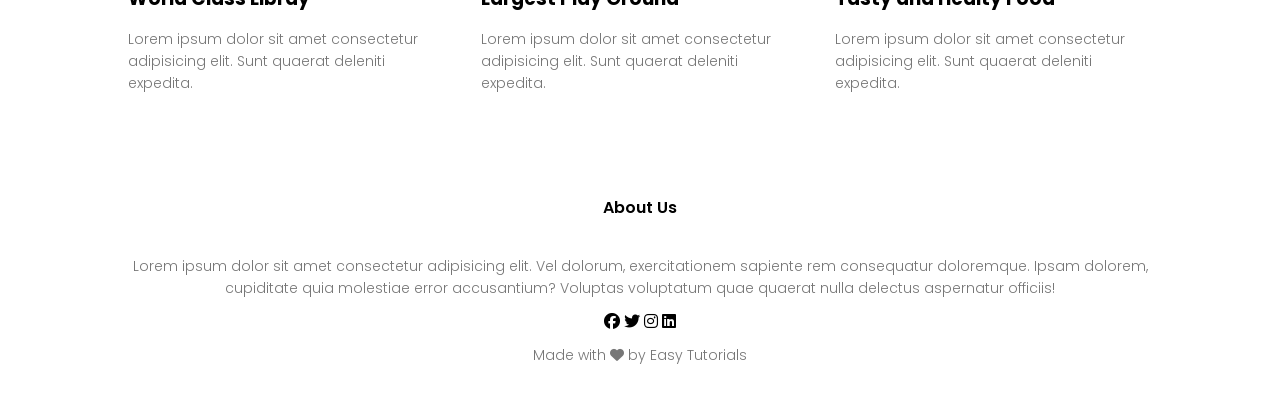
<file: course.html>
<!DOCTYPE html>
<html lang="en">
<head>
    <meta charset="UTF-8">
    <meta name="viewport" content="width=device-width, initial-scale=1.0">
    <title>University Website Designing</title>
    <link rel="stylesheet" href="style.css">
    <link rel="preconnect" href="https://fonts.googleapis.com">
<link rel="preconnect" href="https://fonts.gstatic.com" crossorigin>
<link href="https://fonts.googleapis.com/css2?family=Poppins:ital,wght@0,100;0,200;0,300;0,400;0,500;0,600;0,700&display=swap" rel="stylesheet">
<link rel="stylesheet" href="https://cdnjs.cloudflare.com/ajax/libs/font-awesome/6.5.0/css/all.min.css">
</head>
<body>
    <section class="sub-header">
        <nav>
            <a href="index.html"><img src="images/logo.png"></a>
            <div class="nav-links" id="navLinks">
                <i class="fa fa-times" onclick="hideMenu()"></i>
                <ul>
                    <li><a href="index.html">HOME</a></li>
                    <li><a href="about.html">ABOUT</a></li>
                    <li><a href="course.html">COURSE</a></li>
                    <li><a href="blog.html">BLOG</a></li>
                    <li><a href="contact.html">CONTACT</a></li>
                </ul>
            </div>
            <i class="fa fa-bars" onclick="showMenu()"></i>
        </nav>
        <h1>Our Courses</h1>
</section>
<!-- Course -->
 
    <section class="course">
        <h1>Courses We Offer</h1>
        <p>Lorem ipsum dolor sit amet consectetur adipisicing elit.</p>

        <div class="row">
            <div class="course-col">
                <h3>Intermediate</h3>
                <p>Lorem ipsum dolor sit, amet consectetur adipisicing elit. A cupiditate commodi totam voluptatem quo. Doloremque soluta dicta veritatis adipisci a incidunt commodi ratione ad nihil praesentium, laudantium nesciunt. Eligendi, soluta.</p>
            </div>
            <div class="course-col">
                <h3>Degree</h3>
                <p>Lorem ipsum dolor sit, amet consectetur adipisicing elit. A cupiditate commodi totam voluptatem quo. Doloremque soluta dicta veritatis adipisci a incidunt commodi ratione ad nihil praesentium, laudantium nesciunt. Eligendi, soluta.</p>
        </div>

        <div class="course-col">
                <h3>Post Graduation</h3>
                <p>Lorem ipsum dolor sit, amet consectetur adipisicing elit. A cupiditate commodi totam voluptatem quo. Doloremque soluta dicta veritatis adipisci a incidunt commodi ratione ad nihil praesentium, laudantium nesciunt. Eligendi, soluta.</p>
        
    </section>
    <!-- facilities -->
      <section class="facilities">
        <h1>Our Facilities</h1>
        <p>Lorem ipsum dolor sit amet consectetur adipisicing elit.</p>

        <div class="row">
            <div class="factilities-col">
                <img src="images/library.png">
                <h3>World Class Libray</h3>
                <p>Lorem ipsum dolor sit amet consectetur adipisicing elit. Sunt quaerat deleniti expedita.</p>
            </div>
            <div class="factilities-col">
                <img src="images/basketball.png">
                <h3>Largest Play Ground</h3>
                <p>Lorem ipsum dolor sit amet consectetur adipisicing elit. Sunt quaerat deleniti expedita.</p>
            </div>
            <div class="factilities-col">
                <img src="images/cafeteria.png">
                <h3>Tasty and Healty Food</h3>
                <p>Lorem ipsum dolor sit amet consectetur adipisicing elit. Sunt quaerat deleniti expedita.</p>
            </div>
        </div>

    </section>
      <!-- Footer -->
       <section class="footer">
        <h4>About Us</h4>
        <p>Lorem ipsum dolor sit amet consectetur adipisicing elit. Vel dolorum, exercitationem sapiente rem consequatur doloremque. Ipsam dolorem,<br> cupiditate quia molestiae error accusantium? Voluptas voluptatum quae quaerat nulla delectus aspernatur officiis!</p>
        <div class="icons">
             <i class="fa-brands fa-facebook"></i>
             <i class="fa-brands fa-twitter"></i>
             <i class="fa-brands fa-instagram"></i>
             <i class="fa-brands fa-linkedin"></i>
             
        </div>
        <p>Made with <i class="fa-solid fa-heart"></i> by Easy Tutorials

        </p>
       </section>
<!-- javascript for toggle menu -->
     <script> 
        var navLinks=document.getElementById("navLinks");

        function showMenu(){
             navLinks.style.right="0";

        }
        function hideMenu(){
            navLinks.style.right="-200px";
         }
    </script>
    
</body>
</html>
</file>
<file: style.css>
*{
    margin:0;
    padding:0;
    font-family: "Poppins", sans-serif;
}
.header{
    min-height:100vh;
    width:100%;
    background-image:linear-gradient(rgba(4,9,30,0.7),rgba(4,9,30,0.7)),url(images/banner.png);
    background-position:center;
    background-size:cover;
    position:relative;
}
nav{
    display:flex;
    padding:2% 6%;
    justify-content:space-between;
    align-items:center;
}
nav img{
    width:150px;
}
.nav-links{
    flex:1;
    text-align:right;
}
.nav-links ul li{
    list-style:none;
    display:inline-block;
    padding:8px 12px;
    position:relative;
}
.nav-links ul li a{
    color:#fff;
    text-decoration:none;
    font-size:13px;
}
.nav-links ul li::after{
    content:'';
    width:0%;
    height:2px;
    background:#f44336;
    display:block;
    margin:auto;
    transition:0.5s;
}
.nav-links ul li:hover::after{
    width:100%;
    
}
.text-box{
    width:90%;
    color:#fff;
    position:absolute;
    top:50%;
    left:50%;
    transform:translate(-50%,-50%);
    text-align:center;
}
.text-box h1{
    font-size:62px;
}
.text-box p{
    margin:10px 0 40px;
    font-size:14px;
    color:#fff;
}
.hero-btn{
    display:inline-block;
    text-decoration:none;
    color:#fff;
    border:1px solid #fff;
    padding:12px 34px;
    font-size:13px;
    background:transparent;
    position:relative;
    cursor:pointer;
}
.hero-btn:hover{
    border:1px solid #f44336;
    background:#f44336;
    transition:1s;

}
nav .fa{
    display:none;
}
@media(max-width:700px){
    .text-box h1{
        font-size:20px;
    }
    .nav-links ul li{
        display:block;
    }
    .nav-links{
        position:fixed;
        background:#f44366;
        height:100vh;
        width:200px;
        top:0;
        right:-200px;
        text-align:left;
        z-index:2;
        transition:1s;
    }
    nav .fa{
        display:block;
        color:#fff;
        margin:10px;
        font-size:22px;
        cursor:pointer;

    }
    .nav-links ul{
        padding:30px;


    }
}


.course{
    width:80%;
    margin:auto;
    text-align:center;
    padding-top:100px;
}
h1{
    font-size:36px;
    font-weight:600;
}
p{
    color:#777;
    font-size:14px;
    font-weight:300;
    line-height:22px;
    padding:10px;
}
.row{
    margin-top:5%;
    display:flex;
    justify-content:space-between;
}
.course-col{
    flex-basis:31%;
    background:#fff3f3;
    border-radius:10px;
    margin-bottom:5%;
    padding:20px 12px;
    box-sizing:border-box;
}
h3{
    text-align:center;
    font-family: 600;
    margin:10px 0;
}
.course-col:hover{
    box-shadow:0 0 20px 0px rgba(0,0,0,0.2);
}
@media(max-width:700px){
    .row{
        flex-direction:column;
    }
}

.campus{
    width:80%;
    margin:auto;
    text-align:center;
    padding-top: 50px;
}
.campus-col{
    flex-basis:32%;
    border-radius:10px;
    margin-bottom: 30px;
    position:relative;
    overflow:hidden;

}
.campus-col img{
    width:100%;
    display:block;
}
.layer{
    background:transparent;
    height:100%;
    width:100%;
    position:absolute;
    top:0;
    left:0;
    transition:0.5s;
}
.layer:hover{
    background:rgba(226,0,0,0.7);

}
.layer h3{
    width:100%;
    font-weight:500;
    color:#fff;
    font-size:26px;
    bottom:0;
    left:50%;
    transform:translateX(-50%);
    position:absolute;
    opacity:0;
    transition:0.5s;

}
.layer:hover h3{
    bottom:49%;
    opacity:1;

}

.facilities{
    width:80%;
    margin:auto;
    text-align: center;
    padding-top: 100px;
}
.factilities-col{
    flex-basis:31%;
    border-radius:10px;
    margin-bottom: 5%;
    text-align: left;
}
.factilities-col img{
    width:100%;
    border-radius:10px;

}
.factilities-col p{
    padding:0;    
}
.factilities-col h3{
    margin-top: 16px;
    margin-bottom: 15px;
    text-align: left;

}

.testimonials{
    width:80%;
    margin:auto;
    padding-top:100px;
    text-align:center;
}
.testimonials-col{
    flex-basis:44%;
    border-radius:10px;
    margin-bottom: 5%;
    text-align: left;
    background:#fff3f3;
    padding:25px;
    cursor:pointer;
    display:flex;
}
.testimonials-col img{
    height:40px;
    margin-left:5px;
    margin-right: 30px;
    border-radius:50%;
}
.testimonials-col p{
    padding:0;
}
.testimonials-col h3{
    margin-top: 15px;
    text-align:left;
}
.testimonials-col .fa_{
    color:#f44336
}
@media(max-width:700px){
        .testimonials-col img{
            margin-left: 0px;
            margin-right: 15px;
            
        }
}

.cta{
    margin:100px auto;
    width:80%;
    background-image:linear-gradient(rgba(0,0,0,0.7)),url(images/banner2.jpg); 
    background-position: center;
    background-size:cover;
    border-radius:10px;
    text-align:center;
    padding:100px 0;
}
.cta h1{
    color:#fff;
    margin-bottom:40px;
    padding:0;
}
@media(max-width:700px){
    .cta h1{
        font-size:24px;
    }
}

.footer{
    width:100%;
    text-align: center;
    padding:30px 0;
}
.footer h4{
    margin-bottom: 25px;
    margin-top:20px ;
    font-weight: 600;
}

.icons .fa{
    color:#f44366;
    margin:0 13px;
    cursor:pointer;
    padding:18px 0;
}
.fa-heart-0{
    color:#f44366;

}

/* about us page */
.sub-header{
    height:50vh;
    width:100%;
    background-image:linear-gradient(rgba(4,9,30,0.7)),url(images/background.jpg);
    background-position:center;
    background-position: cover;
    text-align:center;
    color:#fff;
}
.sub-header h1{
    margin-top:100px;
}
.about-us{
    width:80%;
    margin:auto;
    padding-top:80px;
    padding-bottom:50px;

}
.about-col{
    flex-basis:48%;
    padding:30px 2px;

}
.about-col img{
    width:100%;

}
.about-col h1{
    padding-top:0;
}
.about-col p{
    padding:15px 0 25px;
}
.red-btn{
    border:1px solid #f44336;
    background:transparent;
    color:#f44336;
}
.red-btn:hover{
    color:#fff;
}
/* blog-content */
.blog-content{
    width:80%;
    margin:auto;
    padding:60px 0;
}
.blog-left{
    flex-basis:65%;
}
.blog-left img{
    width:100%;
}
.blog-left h2{
    color:#222;
    font-weight: 600;
    margin: 30px 0;
}
.blog-left p{
    color:#999;
    padding:0;
}
.blog-right{
    flex-basis:32%;

}
.blog-right h3{
    background:#f44336;
    color:#fff;
    padding:7px 0;
    font-size:16px;
    margin-bottom:20px;
}
.blog-right div{
    display:flex;
    align-items: center;
    justify-content: space-between;
    color:#555;
    padding:8px;
    box-sizing: border-box;
}
.comment-box{
    border:1px solid #ccc;
    margin:50px 0;
    padding:10px 20px;
}
.comment-box h3{
    text-align: left;

}
.comment-form input,.comment-form textarea{
    width:100%;
    padding: 10px;
    margin: 15px 0;
    box-sizing: border-box;
    border:none;
    outline:none;
    background: #f0f0f0;

}
.comment-form button{
    margin:10px 0;
}
@media(max-width:700px){
    .sub-header h1{
        font-size:24px;
    }
}

/* contact us */
.location{
    width:80%;
    margin:auto;
    padding:80px 0;
}
.location iframe{
    width:100%;
}
.contact-us{
    width:80%;
    margin:auto;
}
.contact-col{
    flex-basis:48%;
    margin-bottom: 30px;
}
.contact-col div{
    display:flex;
    align-items:center;
    margin-bottom: 40px;
}
.contact-col div.fa{
    font-size:28px;
    color:#f44336;
    margin:10px;
    margin-right:30px;
}
.contact-col div p{
    padding:0;
}
.contact-col div h5{
    font-size:20px;
    margin-bottom: 5px;
    color: #555;
    font-weight: 400;
}
.contact-col input,.contact-col textarea{
    width:100%;
    padding:15px;
    margin-bottom: 17px;
    outline:none;
    border:1px solid #ccc;
    border-sizing:border-box;

}
</file>
